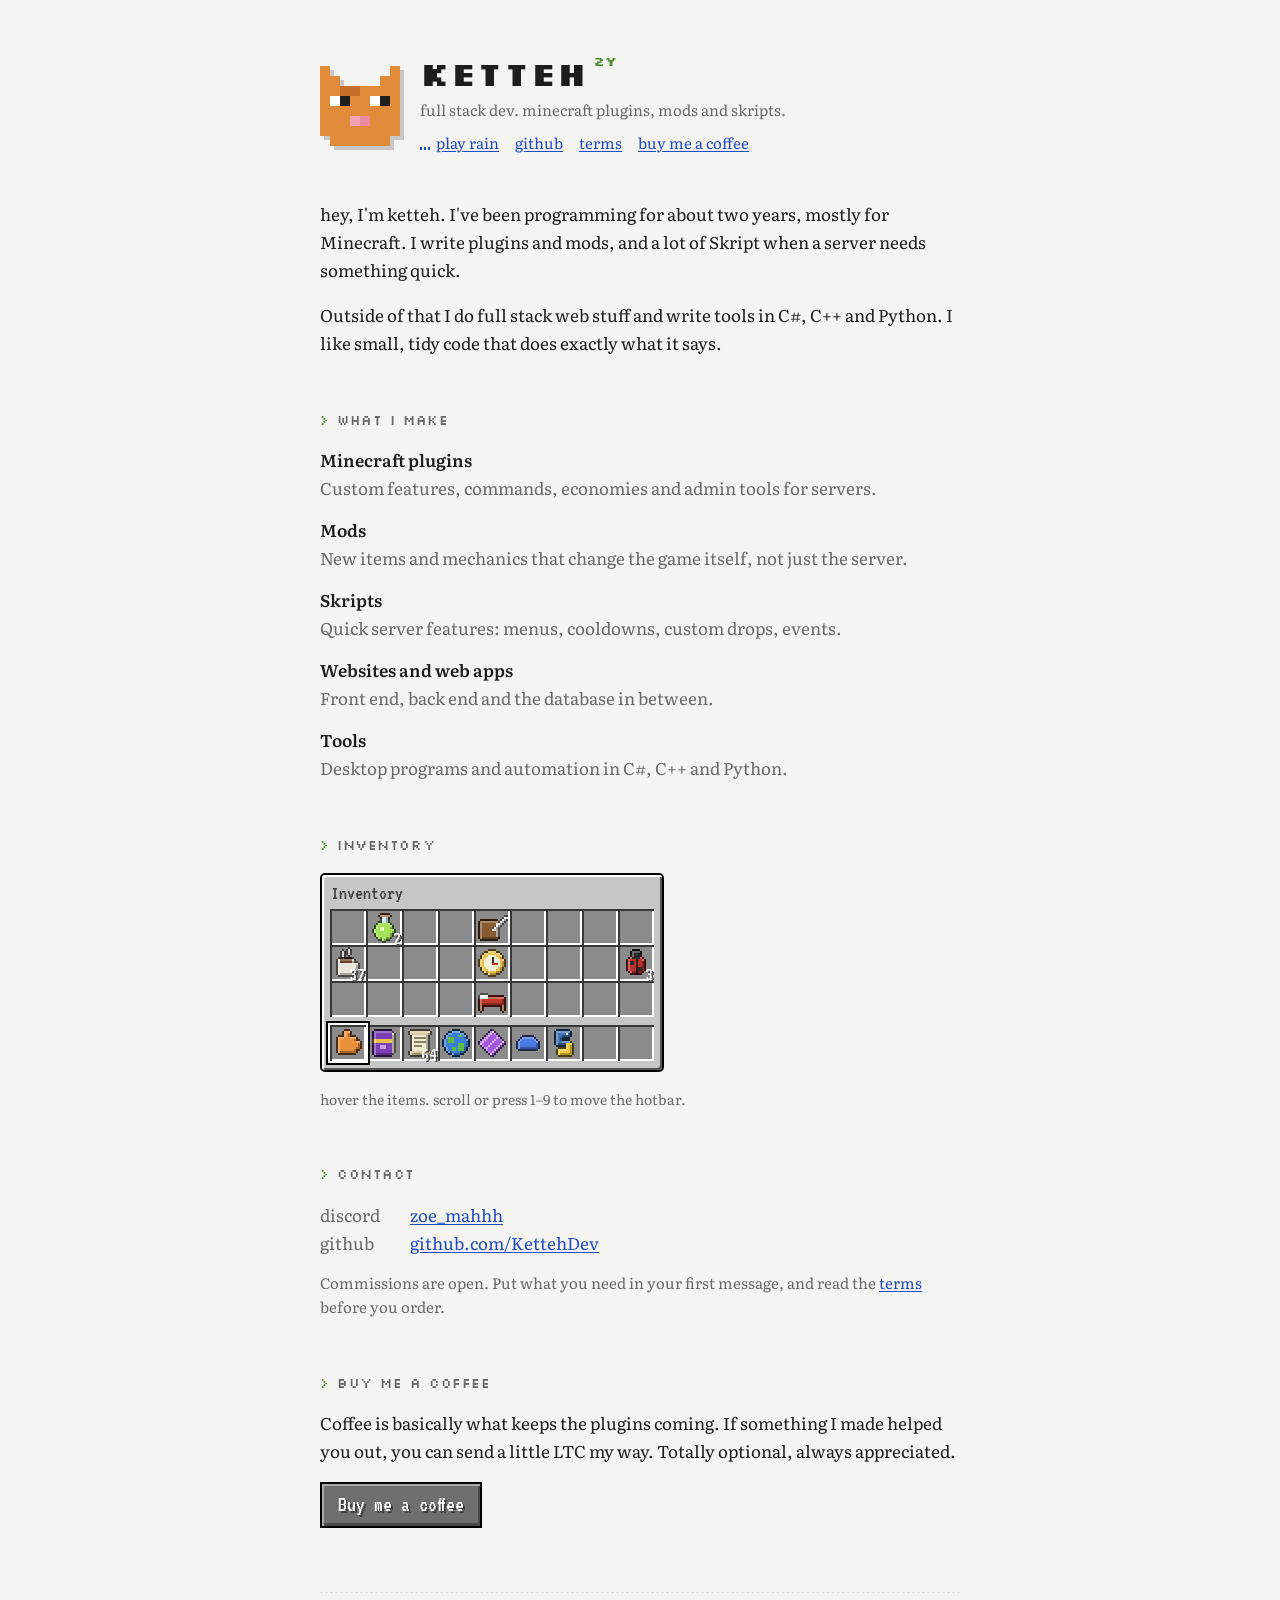
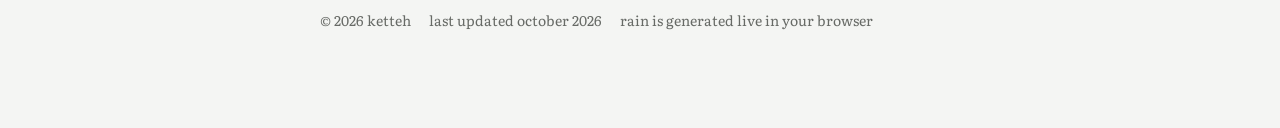
<file: index.html>
<!doctype html><html><head><meta charset=utf8><meta name=viewport content="width=device-width,initial-scale=1,viewport-fit=cover"><style>:root{color-scheme:light;box-sizing:border-box;padding-top:env(safe-area-inset-top,0px);padding-bottom:env(safe-area-inset-bottom,0px)}html{scroll-padding-top:env(safe-area-inset-top,0px)}body{margin:0;padding:0;font:14px -apple-system,BlinkMacSystemFont,sans-serif;background:#fff;color:#000}img{max-width:100%}[hidden]:not([hidden=until-found i]){display:none!important}</style></head><body>
<title>ketteh.dev</title>
<link rel="preconnect" href="https://fonts.googleapis.com">
<link rel="preconnect" href="https://fonts.gstatic.com" crossorigin>
<link rel="stylesheet" href="https://fonts.googleapis.com/css2?family=Literata:ital,opsz,wght@0,7..72,400;0,7..72,600;1,7..72,400&family=Silkscreen&family=VT323&display=swap">
<style>
/* layout: a hand-made single column homepage on a rainy night; the inventory is the one loud object */
:root {
  --bg: #f4f5f3;
  --fg: #1d1e1c;
  --muted: #676a66;
  --line: #dcdedb;
  --link: #2149c4;
  --link-visited: #6a3fb0;
  --grass: #4f8a2c;
  --rain: 60, 80, 110;
  --body: "Literata", Georgia, "Times New Roman", serif;
  --pixel: "Silkscreen", ui-monospace, Menlo, monospace;
  --mc: "VT323", ui-monospace, Menlo, monospace;
  /* minecraft GUI colors stay the same in both themes, like the game */
  --gui: #c6c6c6; --gui-hi: #ffffff; --gui-lo: #555555; --gui-edge: #000000;
  --slot: #8b8b8b; --slot-lo: #373737; --slot-hi: #ffffff;
}
@media (prefers-color-scheme: dark) {
  :root:not([data-theme="light"]) {
    --bg: #121418; --fg: #e6e7e3; --muted: #959a99; --line: #262a30;
    --link: #8db1ff; --link-visited: #c3a6f4; --grass: #7cc24b; --rain: 170, 190, 220; color-scheme: dark;
  }
}
:root[data-theme="dark"] {
  --bg: #121418; --fg: #e6e7e3; --muted: #959a99; --line: #262a30;
  --link: #8db1ff; --link-visited: #c3a6f4; --grass: #7cc24b; --rain: 170, 190, 220; color-scheme: dark;
}

* { box-sizing: border-box; }
body {
  background: var(--bg);
  color: var(--fg);
  font-family: var(--body);
  font-size: 17px;
  line-height: 1.65;
  padding-inline: 20px;
  padding-block: 56px 96px;
}
#rain { position: fixed; inset: 0; width: 100%; height: 100%; pointer-events: none; z-index: 0; opacity: 0; transition: opacity 2.5s ease; }
#rain.on { opacity: 1; }
.page { position: relative; z-index: 1; max-width: 640px; margin: 0 auto; }
a { color: var(--link); text-underline-offset: 2px; }
a:visited { color: var(--link-visited); }
a:focus-visible, button:focus-visible { outline: 2px dashed var(--link); outline-offset: 3px; }
p { margin: 0 0 1em; }
.textbtn {
  font: inherit; color: var(--link); background: none; border: 0; padding: 0; cursor: pointer;
  text-decoration: underline; text-underline-offset: 2px;
}

/* header */
header { display: flex; gap: 20px; align-items: center; margin-bottom: 44px; }
.headbox { width: 80px; height: 80px; flex: none; position: relative; }
#head { width: 100%; height: 100%; image-rendering: pixelated; display: block; filter: drop-shadow(4px 4px 0 rgba(0,0,0,.18)); }
.who { min-width: 0; }
.name { font-family: var(--pixel); font-size: 34px; line-height: 1; margin: 0 0 8px; letter-spacing: .02em; }
.name small { font-size: 12px; color: var(--grass); vertical-align: top; margin-left: 6px; letter-spacing: 0; }
.tagline { margin: 0; color: var(--muted); font-size: 15px; }
.tools { display: flex; flex-wrap: wrap; gap: 4px 16px; margin-top: 8px; font-size: 15px; align-items: baseline; }
.eq { display: inline-flex; gap: 2px; align-items: flex-end; height: 11px; margin-right: 6px; vertical-align: -1px; }
.eq i { width: 2px; background: currentColor; height: 3px; }
.playing .eq i { animation: eq 1.2s ease-in-out infinite; }
.playing .eq i:nth-child(2) { animation-delay: -.4s; }
.playing .eq i:nth-child(3) { animation-delay: -.8s; }
@keyframes eq { 0%,100% { height: 3px; } 50% { height: 11px; } }

h2 {
  font-family: var(--pixel); font-weight: 400; font-size: 14px; letter-spacing: .04em;
  margin: 52px 0 14px; color: var(--muted);
}
h2::before { content: "> "; color: var(--grass); }

.make { margin: 0; }
.make dt { font-weight: 600; }
.make dd { margin: 0 0 14px; color: var(--muted); }

/* ---------- minecraft inventory ---------- */
.inv-wrap { overflow-x: auto; padding-block: 2px 6px; }
.inv {
  display: inline-block; background: var(--gui); padding: 8px 8px 9px;
  border-radius: 3px;
  box-shadow:
    inset 2px 2px 0 var(--gui-hi), inset -2px -2px 0 var(--gui-lo),
    0 0 0 2px var(--gui-edge);
  margin: 2px;
  font-family: var(--mc);
}
.inv-title { font-size: 20px; color: #3f3f3f; line-height: 1; margin: 0 0 6px 1px; }
.grid { display: grid; grid-template-columns: repeat(9, 36px); }
.grid + .grid { margin-top: 8px; }
.slot {
  position: relative; width: 36px; height: 36px; border: 0; margin: 0; padding: 0;
  background: var(--slot);
  box-shadow: inset 2px 2px 0 var(--slot-lo), inset -2px -2px 0 var(--slot-hi);
  display: grid; place-items: center; cursor: pointer;
}
.slot::after { content: ""; position: absolute; inset: 2px; background: #fff; opacity: 0; }
.slot:hover::after, .slot:focus-visible::after { opacity: .45; }
.slot:focus-visible { outline: none; }
.slot canvas { width: 32px; height: 32px; image-rendering: pixelated; display: block; position: relative; z-index: 1; }
.slot .count {
  position: absolute; right: 1px; bottom: -3px; z-index: 2; font-family: var(--mc); font-size: 20px; line-height: 1;
  color: #fff; text-shadow: 2px 2px 0 #3f3f3f;
}
.slot.glint canvas { animation: glint 3s linear infinite; }
@keyframes glint { 0%,100% { filter: drop-shadow(0 0 0 #c46cff) brightness(1); } 50% { filter: drop-shadow(0 0 3px #c46cff) brightness(1.25) hue-rotate(20deg); } }
.hotbar .slot.sel { box-shadow: inset 2px 2px 0 var(--slot-lo), inset -2px -2px 0 var(--slot-hi), 0 0 0 2px #fff, 0 0 0 4px #000; z-index: 2; }

.tooltip {
  position: fixed; z-index: 50; pointer-events: none;
  background: rgba(16, 0, 16, .94); color: #fff; padding: 4px 8px 6px;
  font-family: var(--mc); font-size: 20px; line-height: 1.05; white-space: nowrap;
  border: 2px solid; border-image: linear-gradient(#5000ff, #28007f) 1;
  box-shadow: 0 0 0 2px rgba(16, 0, 16, .94);
}
.tooltip .lore { color: #a8a8a8; display: block; }
.tooltip .hint { color: #555; display: block; }
.inv-note { font-size: 14px; color: var(--muted); margin-top: 10px; }

.contact { list-style: none; padding: 0; margin: 0; }
.contact li { display: flex; gap: 10px; flex-wrap: wrap; align-items: baseline; }
.contact b { font-weight: 400; color: var(--muted); min-width: 80px; }
.small { color: var(--muted); font-size: 15px; }


/* coffee */
.coffee { margin-top: 8px; }
.coffee-btn {
  font-family: var(--mc); font-size: 22px; line-height: 1; cursor: pointer;
  color: #fff; text-shadow: 2px 2px 0 #3f3f3f; padding: 9px 16px 11px;
  background: #6f6f6f; border: 2px solid #000;
  box-shadow: inset 2px 2px 0 #aaaaaa, inset -2px -3px 0 #4a4a4a;
}
.coffee-btn:hover { background: #7f8bcf; box-shadow: inset 2px 2px 0 #b9c3ff, inset -2px -3px 0 #4c5690; color: #ffffa0; }
.coffee-box { margin-top: 14px; padding: 14px 16px; border: 1px dashed var(--line); background: color-mix(in srgb, var(--fg) 3%, var(--bg)); }
.coffee-box p { margin: 0 0 10px; }
.addr { display: flex; flex-wrap: wrap; gap: 8px 12px; align-items: center; }
.addr code { font-family: var(--mc); font-size: 20px; word-break: break-all; min-width: 0; user-select: all; }
.coffee-box .small { margin: 10px 0 0; }

footer { margin-top: 64px; padding-top: 16px; border-top: 1px dashed var(--line); font-size: 14px; color: var(--muted); display: flex; flex-wrap: wrap; gap: 4px 18px; }

/* terms */
.terms h1 { font-family: var(--pixel); font-weight: 400; font-size: 26px; margin: 0 0 6px; }
.terms h3 { font-size: 17px; margin: 30px 0 6px; }
.terms h3 span { font-family: var(--pixel); font-size: 12px; color: var(--grass); margin-right: 8px; font-weight: 400; }
.terms ul { padding-left: 1.2em; margin: 0 0 1em; }
.terms li { margin-bottom: 4px; }
.back { display: inline-block; margin-bottom: 28px; font-size: 15px; }

@media (max-width: 520px) {
  body { font-size: 16px; padding-block: 32px 72px; }
  header { align-items: flex-start; gap: 16px; }
  .headbox { width: 60px; height: 60px; }
  .name { font-size: 26px; }
  .grid { grid-template-columns: repeat(9, 32px); }
  .slot { width: 32px; height: 32px; }
  .slot canvas { width: 28px; height: 28px; }
}
@media (prefers-reduced-motion: reduce) {
  .playing .eq i, .slot.glint canvas { animation: none; }
}
</style>

<canvas id="rain" aria-hidden="true"></canvas>

<div class="page">
  <header>
    <div class="headbox"><canvas id="head" width="8" height="8" role="img" aria-label="ketteh's Minecraft head"></canvas></div>
    <div class="who">
      <h1 class="name">ketteh<small>2y</small></h1>
      <p class="tagline">full stack dev. minecraft plugins, mods and skripts.</p>
      <div class="tools">
        <button class="textbtn" id="play"><span class="eq" aria-hidden="true"><i></i><i></i><i></i></span><span id="playlabel">play rain</span></button>
        <a href="https://github.com/KettehDev" target="_blank" rel="noopener">github</a>
        <a href="#terms">terms</a>
        <a href="#coffee">buy me a coffee</a>
      </div>
    </div>
  </header>

  <div id="home">
    <p>hey, I'm ketteh. I've been programming for about two years, mostly for Minecraft. I write plugins and mods, and a lot of Skript when a server needs something quick.</p>
    <p>Outside of that I do full stack web stuff and write tools in C#, C++ and Python. I like small, tidy code that does exactly what it says.</p>

    <h2>what I make</h2>
    <dl class="make">
      <dt>Minecraft plugins</dt>
      <dd>Custom features, commands, economies and admin tools for servers.</dd>
      <dt>Mods</dt>
      <dd>New items and mechanics that change the game itself, not just the server.</dd>
      <dt>Skripts</dt>
      <dd>Quick server features: menus, cooldowns, custom drops, events.</dd>
      <dt>Websites and web apps</dt>
      <dd>Front end, back end and the database in between.</dd>
      <dt>Tools</dt>
      <dd>Desktop programs and automation in C#, C++ and Python.</dd>
    </dl>

    <h2>inventory</h2>
    <div class="inv-wrap">
      <div class="inv" id="inv">
        <div class="inv-title">Inventory</div>
        <div class="grid" id="storage"></div>
        <div class="grid hotbar" id="hotbar"></div>
      </div>
    </div>
    <p class="inv-note">hover the items. scroll or press 1–9 to move the hotbar.</p>

    <h2 id="contact">contact</h2>
    <ul class="contact">
      <li><b>discord</b><button class="textbtn" id="copyDiscord">zoe_mahhh</button><span class="small" id="copied" hidden>copied</span></li>
      <li><b>github</b><a href="https://github.com/KettehDev" target="_blank" rel="noopener">github.com/KettehDev</a></li>
    </ul>
    <p class="small" style="margin-top:14px">Commissions are open. Put what you need in your first message, and read the <a href="#terms">terms</a> before you order.</p>

    <h2 id="coffee">buy me a coffee</h2>
    <p>Coffee is basically what keeps the plugins coming. If something I made helped you out, you can send a little LTC my way. Totally optional, always appreciated.</p>
    <div class="coffee">
      <button class="coffee-btn" id="coffeeBtn" aria-expanded="false" aria-controls="coffeeBox">Buy me a coffee</button>
      <div class="coffee-box" id="coffeeBox" hidden>
        <p>Thank you! Here's my Litecoin address:</p>
        <div class="addr">
          <code id="ltc">LSEVCYVTo3E4WPkBADJGZfiRNZ8PraKU29</code>
          <button class="textbtn" id="copyLtc">copy</button>
        </div>
        <p class="small">Litecoin (LTC) only. Coins sent from another network can't be recovered.</p>
      </div>
    </div>
  </div>

  <div id="terms" class="terms" hidden>
    <a class="back" href="#">← back</a>
    <h1>terms of service</h1>
    <p class="small">For commissions from ketteh. Last updated October 9, 2026.</p>
    <p>By ordering anything from me you agree to these terms. If something here doesn't work for you, ask before we start.</p>

    <h3><span>01</span>Starting a commission</h3>
    <ul>
      <li>Tell me what you want in as much detail as you can: features, Minecraft or server version, and any plugins it has to work with.</li>
      <li>I'll give you a price and a rough time estimate. Work starts after you accept and pay the deposit.</li>
      <li>I can turn down any request.</li>
    </ul>

    <h3><span>02</span>Payment</h3>
    <ul>
      <li>50% up front, 50% when the work is done and before I send the final files. Small jobs may be paid in full up front.</li>
      <li>Prices are fixed once agreed. New features added later are quoted separately.</li>
    </ul>

    <h3><span>03</span>Refunds</h3>
    <ul>
      <li>Full refund if I haven't started yet, or if I can't finish the project.</li>
      <li>Once work has started, the deposit is non-refundable.</li>
      <li>No refunds after the final files are delivered.</li>
    </ul>

    <h3><span>04</span>Revisions</h3>
    <ul>
      <li>Two rounds of small changes are included, as long as they fit the original request.</li>
      <li>Anything bigger than that counts as new work and gets its own price.</li>
    </ul>

    <h3><span>05</span>Delivery and timing</h3>
    <ul>
      <li>Time estimates are estimates. If something takes longer, I'll tell you.</li>
      <li>You'll get the files (jar, skript, or source, as agreed) once the final payment is in.</li>
    </ul>

    <h3><span>06</span>Bugs and support</h3>
    <ul>
      <li>Bugs in my code are fixed for free for 14 days after delivery.</li>
      <li>I'm not responsible for problems caused by Minecraft or server updates, other plugins, or changes someone else makes to the code. I can help with those as paid work.</li>
    </ul>

    <h3><span>07</span>Who owns what</h3>
    <ul>
      <li>You can use what you paid for on your own servers and projects.</li>
      <li>You can't resell or publicly re-upload it unless we agree on that first.</li>
      <li>I may reuse general code and techniques in other projects. I won't hand out your specific project.</li>
      <li>I might show the work in my portfolio, but only if you say that's okay.</li>
    </ul>

    <h3><span>08</span>What I won't make</h3>
    <ul>
      <li>Cheats, hacked clients, malware, token grabbers, or anything that steals data.</li>
      <li>Anything that breaks the Minecraft EULA, Discord's terms, or the law.</li>
    </ul>

    <h3><span>09</span>Chargebacks</h3>
    <p>Opening a chargeback or payment dispute instead of talking to me first ends the commission. Your right to use the work ends with it, and I won't take future orders from you.</p>

    <h3><span>10</span>Changes</h3>
    <p>I can update these terms. The version that applies is the one posted when you paid your deposit.</p>

    <p class="small" style="margin-top:28px">Questions? Message <b>zoe_mahhh</b> on Discord.</p>
  </div>

  <footer>
    <span>© 2026 ketteh</span>
    <span>last updated october 2026</span>
    <span>rain is generated live in your browser</span>
  </footer>
</div>

<div class="tooltip" id="tooltip" hidden></div>

<script>
// ================= views (home / terms) =================
const home = document.getElementById('home'), terms = document.getElementById('terms');
function route() {
  const t = location.hash === '#terms';
  terms.hidden = !t; home.hidden = t;
  if (t) scrollTo(0, 0);
}
addEventListener('hashchange', route); route();

// ================= head =================
// Placeholder head until the real skin PNG is added.
// To use a skin: set SKIN to a data:image/png URL; the face (8,8) and hat layer (40,8) are drawn.
const SKIN = null;
const headCtx = document.getElementById('head').getContext('2d');
if (SKIN) {
  const img = new Image();
  img.onload = () => { headCtx.drawImage(img, 8, 8, 8, 8, 0, 0, 8, 8); headCtx.drawImage(img, 40, 8, 8, 8, 0, 0, 8, 8); };
  img.src = SKIN;
} else {
  const face = ["o......o", "oo....oo", "oossoooo", "oweooweo", "oooooooo", "ooopPooo", "oooooooo", ".oooooo."];
  const pal = { o: "#e08a3a", s: "#c76f2a", w: "#ffffff", e: "#1d1d1b", p: "#f2a3b3", P: "#e98a9e" };
  face.forEach((row, y) => [...row].forEach((c, x) => { if (pal[c]) { headCtx.fillStyle = pal[c]; headCtx.fillRect(x, y, 1, 1); } }));
}

// ================= pixel item icons (16x16, drawn in code) =================
function icon(draw) {
  const g = Array.from({ length: 16 }, () => Array(16).fill(null));
  const px = (x, y, c) => { if (x >= 0 && x < 16 && y >= 0 && y < 16) g[y][x] = c; };
  const rect = (x, y, w, h, c) => { for (let j = y; j < y + h; j++) for (let i = x; i < x + w; i++) px(i, j, c); };
  const circ = (cx, cy, r, c) => { for (let j = 0; j < 16; j++) for (let i = 0; i < 16; i++) if ((i + .5 - cx) ** 2 + (j + .5 - cy) ** 2 <= r * r) px(i, j, c); };
  draw({ px, rect, circ, g });
  const cv = document.createElement('canvas'); cv.width = cv.height = 16;
  const c = cv.getContext('2d');
  const shade = (hex, f) => {
    const n = parseInt(hex.slice(1), 16), ch = [n >> 16, (n >> 8) & 255, n & 255].map(v => Math.max(0, Math.min(255, Math.round(f > 0 ? v + (255 - v) * f : v * (1 + f)))));
    return `rgb(${ch.join(',')})`;
  };
  for (let y = 0; y < 16; y++) for (let x = 0; x < 16; x++) {
    const col = g[y][x];
    if (col) {
      const up = y > 0 && g[y - 1][x], left = x > 0 && g[y][x - 1], down = y < 15 && g[y + 1][x], right = x < 15 && g[y][x + 1];
      let f = 0;
      if (!up || !left) f = 0.28; else if (!down || !right) f = -0.28;
      c.fillStyle = col.startsWith('#') ? shade(col, f) : col;
      c.fillRect(x, y, 1, 1);
    } else {
      // dark outline around the item, the way minecraft items read
      const n = [[0, -1], [0, 1], [-1, 0], [1, 0]].find(([dx, dy]) => g[y + dy] && g[y + dy][x + dx]);
      if (n) { const nc = g[y + n[1]][x + n[0]]; c.fillStyle = nc.startsWith('#') ? shade(nc, -0.68) : '#222'; c.fillRect(x, y, 1, 1); }
    }
  }
  return cv;
}

const ICONS = {
  plugin: () => icon(({ rect, circ }) => {     // puzzle piece
    rect(3, 5, 9, 8, '#e8913a'); circ(7.5, 4, 2, '#e8913a'); circ(12.5, 9, 2, '#e8913a');
  }),
  book: () => icon(({ rect }) => {             // enchanted book
    rect(3, 2, 9, 12, '#7a3fb5'); rect(12, 3, 1, 10, '#f1ead8'); rect(3, 6, 9, 2, '#e9c04a'); rect(6, 9, 3, 2, '#c99cf0');
  }),
  scroll: () => icon(({ rect }) => {           // skript paper
    rect(4, 3, 8, 10, '#f2ebd3'); rect(3, 2, 10, 2, '#d8c99e'); rect(3, 12, 10, 2, '#d8c99e');
    for (const y of [5, 7, 9]) rect(5, y, y === 9 ? 4 : 6, 1, '#8c7f62');
  }),
  globe: () => icon(({ circ, rect }) => {      // web
    circ(8, 8, 6, '#3c7fd8'); rect(4, 5, 3, 3, '#5dbb46'); rect(9, 8, 3, 4, '#5dbb46'); rect(6, 10, 2, 2, '#5dbb46'); rect(9, 4, 2, 1, '#5dbb46');
  }),
  gem: (c1, c2) => () => icon(({ px }) => {    // diamond-shaped gem
    for (let y = 2; y < 14; y++) for (let x = 2; x < 14; x++) if (Math.abs(x - 7.5) + Math.abs(y - 7.5) <= 6) px(x, y, (x + y) % 5 === 0 ? c2 : c1);
  }),
  ingot: (c1) => () => icon(({ rect }) => {
    rect(3, 7, 10, 4, c1); rect(4, 6, 8, 1, c1); rect(5, 5, 6, 1, c1);
  }),
  snake: () => icon(({ rect }) => {            // python
    rect(4, 2, 7, 3, '#3f74b5'); rect(4, 5, 3, 3, '#3f74b5'); rect(4, 7, 7, 2, '#3f74b5');
    rect(9, 8, 3, 3, '#f0c93c'); rect(5, 11, 7, 3, '#f0c93c'); rect(9, 3, 1, 1, '#ffffff');
  }),
  mug: () => icon(({ rect }) => {              // coffee
    rect(3, 6, 8, 8, '#e9e4dc'); rect(11, 8, 2, 4, '#e9e4dc'); rect(4, 6, 6, 2, '#6b4127');
    rect(5, 2, 1, 3, '#c9c9c9'); rect(8, 1, 1, 3, '#c9c9c9');
  }),
  xp: () => icon(({ rect, circ }) => {         // bottle o' enchanting
    circ(8, 10, 4.6, '#a5e05a'); rect(7, 3, 3, 3, '#cfe9f2'); rect(6, 2, 5, 1, '#9b6b3e'); rect(6, 8, 2, 2, '#e7ffb8');
  }),
  quill: () => icon(({ rect, px }) => {        // book and quill
    rect(2, 5, 9, 9, '#8a5a32'); rect(10, 6, 1, 7, '#f1ead8');
    for (let i = 0; i < 7; i++) { px(8 + i, 9 - i, '#f4f4f4'); px(9 + i, 9 - i, '#dcdcdc'); }
  }),
  clock: () => icon(({ circ, rect }) => {
    circ(8, 8, 6, '#e9c04a'); circ(8, 8, 4.2, '#f7f1d8'); rect(8, 5, 1, 4, '#333333'); rect(8, 8, 3, 1, '#c0392b');
  }),
  bug: () => icon(({ circ, rect }) => {        // beetle
    circ(8, 9, 4.5, '#b8312f'); rect(8, 5, 1, 8, '#3a1414'); circ(8, 4, 2.2, '#2c2c2c'); circ(6, 8, 0.9, '#2c2c2c'); circ(10, 11, 0.9, '#2c2c2c');
  }),
  bed: () => icon(({ rect }) => {
    rect(2, 7, 12, 4, '#c0392b'); rect(2, 6, 4, 2, '#f1f1f1'); rect(2, 11, 1, 3, '#8a5a32'); rect(13, 11, 1, 3, '#8a5a32');
  }),
};

// name colors follow minecraft's text colors
const C = { white: '#ffffff', aqua: '#55ffff', yellow: '#ffff55', pink: '#ff55ff', green: '#55ff55', gold: '#ffaa00', gray: '#aaaaaa' };

const hotbarItems = [
  { i: 'plugin', name: 'Plugins', color: C.yellow, lore: ['Custom server features,', 'commands and economies'] },
  { i: 'book', name: 'Mods', color: C.aqua, glint: true, lore: ['Enchanted: Game Changing V'] },
  { i: 'scroll', name: 'Skript', color: C.white, count: 64, lore: ['Quick server features'] },
  { i: 'globe', name: 'Full Stack Web', color: C.green, lore: ['Front end, back end,', 'and the database between'] },
  { i: 'gem', args: ['#a259e0', '#d6b0ff'], name: 'C#', color: C.pink, lore: ['Apps and tools'] },
  { i: 'ingot', args: ['#4d79e6'], name: 'C++', color: C.aqua, lore: ['When speed matters'] },
  { i: 'snake', name: 'Python', color: C.yellow, lore: ['Scripts and automation'] },
  null, null,
];
const storageItems = Array(27).fill(null);
Object.assign(storageItems, {
  1: { i: 'xp', name: "Bottle o' Experience", color: C.yellow, count: 2, lore: ['2 years of coding'] },
  4: { i: 'quill', name: 'Book and Quill', color: C.white, lore: ['github.com/KettehDev'], hint: 'click to open', href: 'https://github.com/KettehDev' },
  9: { i: 'mug', name: 'Coffee', color: C.gold, count: 37, lore: ['Fuel for late builds'], hint: 'click to buy me one', action: 'coffee' },
  13: { i: 'clock', name: 'Clock', color: C.white, lore: ['Replies within a day'] },
  17: { i: 'bug', name: 'Bug', color: C.gray, count: 3, lore: ['The last few left alive'] },
  22: { i: 'bed', name: 'Bed', color: C.white, lore: ['Rarely used'] },
});

const tip = document.getElementById('tooltip');
function showTip(item, e) {
  if (!item) { tip.hidden = true; return; }
  tip.innerHTML = `<span style="color:${item.color}">${item.name}</span>` +
    item.lore.map(l => `<span class="lore">${l}</span>`).join('') +
    (item.hint ? `<span class="hint">${item.hint}</span>` : '');
  tip.hidden = false;
  moveTip(e);
}
function moveTip(e) {
  if (tip.hidden) return;
  let x, y;
  if (e && 'clientX' in e && e.clientX) { x = e.clientX + 14; y = e.clientY - 30; }
  else { const r = e.target.getBoundingClientRect(); x = r.right + 6; y = r.top - 6; }
  const w = tip.offsetWidth;
  if (x + w > innerWidth - 8) x = Math.max(8, x - w - 28);
  tip.style.left = x + 'px'; tip.style.top = Math.max(8, y) + 'px';
}

function makeSlot(item) {
  const b = document.createElement(item && item.href ? 'a' : 'button');
  b.className = 'slot';
  if (item && item.href) { b.href = item.href; b.target = '_blank'; b.rel = 'noopener'; } else b.type = 'button';
  if (item) {
    const ic = (item.args ? ICONS[item.i](...item.args) : ICONS[item.i])();
    b.appendChild(ic);
    if (item.count) { const c = document.createElement('span'); c.className = 'count'; c.textContent = item.count; b.appendChild(c); }
    if (item.glint) b.classList.add('glint');
    b.setAttribute('aria-label', `${item.name}. ${item.lore.join(' ')}`);
  } else {
    b.setAttribute('aria-label', 'Empty slot');
  }
  if (item && item.action === 'coffee') b.addEventListener('click', () => openCoffee(true));
  b.addEventListener('mouseenter', e => showTip(item, e));
  b.addEventListener('mousemove', moveTip);
  b.addEventListener('mouseleave', () => tip.hidden = true);
  b.addEventListener('focus', e => showTip(item, e));
  b.addEventListener('blur', () => tip.hidden = true);
  return b;
}
const storage = document.getElementById('storage'), hotbar = document.getElementById('hotbar');
storageItems.forEach(it => storage.appendChild(makeSlot(it)));
hotbarItems.forEach((it, i) => {
  const s = makeSlot(it);
  s.addEventListener('click', () => select(i));
  hotbar.appendChild(s);
});
let sel = 0;
function select(i) { sel = i; [...hotbar.children].forEach((s, j) => s.classList.toggle('sel', j === i)); }
select(0);
document.getElementById('inv').addEventListener('wheel', e => { e.preventDefault(); select((sel + (e.deltaY > 0 ? 1 : 8)) % 9); }, { passive: false });
addEventListener('keydown', e => { const n = parseInt(e.key, 10); if (n >= 1 && n <= 9 && !home.hidden) select(n - 1); });
addEventListener('scroll', () => tip.hidden = true, { passive: true });

// ================= copy discord =================
const cd = document.getElementById('copyDiscord'), copied = document.getElementById('copied');
cd.addEventListener('click', () => {
  const show = () => { copied.hidden = false; setTimeout(() => copied.hidden = true, 1200); };
  const pick = () => { const r = document.createRange(); r.selectNodeContents(cd); const s = getSelection(); s.removeAllRanges(); s.addRange(r); };
  try { navigator.clipboard.writeText('zoe_mahhh').then(show, pick); } catch (err) { pick(); }
});


// ================= buy me a coffee =================
const coffeeBtn = document.getElementById('coffeeBtn'), coffeeBox = document.getElementById('coffeeBox');
function openCoffee(scroll) {
  coffeeBox.hidden = false; coffeeBtn.setAttribute('aria-expanded', 'true');
  if (scroll) document.getElementById('coffee').scrollIntoView({ behavior: reduce ? 'auto' : 'smooth', block: 'start' });
}
coffeeBtn.addEventListener('click', () => {
  const open = coffeeBox.hidden;
  coffeeBox.hidden = !open; coffeeBtn.setAttribute('aria-expanded', String(open));
});
const copyLtc = document.getElementById('copyLtc'), ltc = document.getElementById('ltc');
copyLtc.addEventListener('click', () => {
  const done = () => { copyLtc.textContent = 'copied'; setTimeout(() => copyLtc.textContent = 'copy', 1400); };
  const pick = () => { const r = document.createRange(); r.selectNodeContents(ltc); const sl = getSelection(); sl.removeAllRanges(); sl.addRange(r); };
  try { navigator.clipboard.writeText(ltc.textContent.trim()).then(done, pick); } catch (err) { pick(); }
});

// ================= rain on the page =================
const rc = document.getElementById('rain'), rg = rc.getContext('2d');
const reduce = matchMedia('(prefers-reduced-motion: reduce)').matches;
let drops = [];
function sizeRain() {
  rc.width = innerWidth * devicePixelRatio; rc.height = innerHeight * devicePixelRatio;
  const n = Math.round(innerWidth * innerHeight / 9000);
  drops = Array.from({ length: n }, () => ({ x: Math.random(), y: Math.random(), l: 8 + Math.random() * 16, v: .6 + Math.random() * .6, a: .05 + Math.random() * .12 }));
}
sizeRain(); addEventListener('resize', sizeRain);
let rainOn = false;
function rainFrame() {
  if (!rainOn) return;
  const w = rc.width, h = rc.height, d = devicePixelRatio;
  const rgb = getComputedStyle(document.documentElement).getPropertyValue('--rain').trim();
  rg.clearRect(0, 0, w, h);
  rg.lineWidth = d;
  for (const p of drops) {
    p.y += p.v * 0.012; p.x -= p.v * 0.0016;
    if (p.y > 1.05) { p.y = -0.05; p.x = Math.random() * 1.1; }
    rg.strokeStyle = `rgba(${rgb}, ${p.a})`;
    rg.beginPath(); rg.moveTo(p.x * w, p.y * h); rg.lineTo(p.x * w - p.l * 0.15 * d, p.y * h + p.l * d); rg.stroke();
  }
  requestAnimationFrame(rainFrame);
}

// ================= rainy lo-fi: rain, distant thunder, soft keys (all synthesized) =================
let ctx, master, wet, playing = false, started = false, musicTimer = null, thunderTimer = null, dropTimer = null;
const hz = m => 440 * Math.pow(2, (m - 69) / 12);
function noiseBuf(sec, brown) {
  const b = ctx.createBuffer(2, ctx.sampleRate * sec, ctx.sampleRate);
  for (let ch = 0; ch < 2; ch++) {
    const d = b.getChannelData(ch); let last = 0;
    for (let i = 0; i < d.length; i++) {
      const w = Math.random() * 2 - 1;
      if (brown) { last = (last + 0.02 * w) / 1.02; d[i] = last * 3.5; } else d[i] = w;
    }
  }
  return b;
}
function reverbIR(sec) {
  const b = ctx.createBuffer(2, ctx.sampleRate * sec, ctx.sampleRate);
  for (let ch = 0; ch < 2; ch++) {
    const d = b.getChannelData(ch);
    for (let i = 0; i < d.length; i++) d[i] = (Math.random() * 2 - 1) * Math.pow(1 - i / d.length, 3);
  }
  return b;
}
let white, brown;
function setup() {
  ctx = new (window.AudioContext || window.webkitAudioContext)();
  white = noiseBuf(4, false); brown = noiseBuf(6, true);
  master = ctx.createGain(); master.gain.value = 0; master.connect(ctx.destination);
  const verb = ctx.createConvolver(); verb.buffer = reverbIR(4);
  wet = ctx.createGain(); wet.gain.value = 0.45; wet.connect(verb); verb.connect(master);

  // steady rain: two filtered noise layers with a slow swell
  const layer = (type, freq, q, vol, buf) => {
    const s = ctx.createBufferSource(); s.buffer = buf; s.loop = true;
    const f = ctx.createBiquadFilter(); f.type = type; f.frequency.value = freq; f.Q.value = q;
    const g = ctx.createGain(); g.gain.value = vol;
    s.connect(f); f.connect(g); g.connect(master); s.start();
    const lfo = ctx.createOscillator(), lg = ctx.createGain();
    lfo.frequency.value = 0.05 + Math.random() * 0.05; lg.gain.value = vol * 0.35;
    lfo.connect(lg); lg.connect(g.gain); lfo.start();
  };
  layer('lowpass', 900, 0.3, 0.32, brown);
  layer('bandpass', 2600, 0.5, 0.06, white);
  layer('highpass', 7000, 0.2, 0.012, white);
}
function droplet() {
  const t = ctx.currentTime + Math.random() * 0.05;
  if (Math.random() < 0.55) {       // tick on the window
    const s = ctx.createBufferSource(); s.buffer = white;
    const f = ctx.createBiquadFilter(); f.type = 'bandpass'; f.frequency.value = 2500 + Math.random() * 4000; f.Q.value = 6;
    const g = ctx.createGain(); g.gain.setValueAtTime(0.05 + Math.random() * 0.05, t); g.gain.exponentialRampToValueAtTime(0.0001, t + 0.03);
    const p = ctx.createStereoPanner(); p.pan.value = Math.random() * 2 - 1;
    s.connect(f); f.connect(g); g.connect(p); p.connect(master); s.start(t, Math.random() * 3); s.stop(t + 0.05);
  } else {                          // little plink from a gutter
    const o = ctx.createOscillator(), g = ctx.createGain(), p = ctx.createStereoPanner();
    const f0 = 900 + Math.random() * 1600;
    o.frequency.setValueAtTime(f0, t); o.frequency.exponentialRampToValueAtTime(f0 * 1.6, t + 0.04);
    g.gain.setValueAtTime(0.018, t); g.gain.exponentialRampToValueAtTime(0.0001, t + 0.09);
    p.pan.value = Math.random() * 1.6 - 0.8;
    o.connect(g); g.connect(p); p.connect(master); p.connect(wet); o.start(t); o.stop(t + 0.1);
  }
}
function thunder() {
  const t = ctx.currentTime;
  const s = ctx.createBufferSource(); s.buffer = brown;
  const f = ctx.createBiquadFilter(); f.type = 'lowpass'; f.frequency.value = 160;
  const g = ctx.createGain();
  g.gain.setValueAtTime(0, t); g.gain.linearRampToValueAtTime(0.5, t + 0.8);
  g.gain.linearRampToValueAtTime(0.25, t + 2); g.gain.linearRampToValueAtTime(0.35, t + 2.6);
  g.gain.exponentialRampToValueAtTime(0.001, t + 7);
  s.connect(f); f.connect(g); g.connect(master); g.connect(wet); s.start(t, Math.random()); s.stop(t + 7.2);
}
// soft piano: Am9 - Fmaj7 - C/E - G6, slow and roomy
const chords = [[57, 60, 64, 67, 71], [53, 57, 60, 64, 69], [52, 55, 60, 64, 67], [55, 59, 62, 64, 71]];
const scale = [72, 74, 76, 79, 81, 83, 84];
let bar = 0;
function note(m, t, vol, len) {
  const o = ctx.createOscillator(), o2 = ctx.createOscillator(), g = ctx.createGain(), f = ctx.createBiquadFilter();
  o.type = 'triangle'; o2.type = 'sine'; o.frequency.value = hz(m); o2.frequency.value = hz(m) * 2.001;
  const g2 = ctx.createGain(); g2.gain.value = 0.25;
  f.type = 'lowpass'; f.frequency.value = 1800;
  g.gain.setValueAtTime(0, t); g.gain.linearRampToValueAtTime(vol, t + 0.012);
  g.gain.exponentialRampToValueAtTime(vol * 0.3, t + 0.6); g.gain.exponentialRampToValueAtTime(0.0001, t + len);
  o.connect(f); o2.connect(g2); g2.connect(f); f.connect(g); g.connect(master); g.connect(wet);
  o.start(t); o2.start(t); o.stop(t + len + 0.1); o2.stop(t + len + 0.1);
}
function playBar() {
  const t = ctx.currentTime + 0.05, beat = 1.05;
  const ch = chords[bar % 4];
  note(ch[0] - 12, t, 0.08, 5);
  ch.slice(1).forEach((m, i) => note(m, t + 0.09 * i + Math.random() * 0.03, 0.035, 4.5));
  for (let b = 1; b < 4; b++) if (Math.random() < 0.6) note(scale[Math.floor(Math.random() * scale.length)], t + b * beat + Math.random() * 0.1, 0.03, 2.5);
  bar++;
}
const playBtn = document.getElementById('play'), playLabel = document.getElementById('playlabel');
function setPlaying(on) {
  if (!ctx) setup();
  started = true; playing = on;
  const now = ctx.currentTime;
  master.gain.cancelScheduledValues(now); master.gain.setValueAtTime(master.gain.value, now);
  if (on) {
    ctx.resume();
    master.gain.linearRampToValueAtTime(0.7, now + 3);
    if (!musicTimer) { playBar(); musicTimer = setInterval(playBar, 4200); }
    if (!dropTimer) { const loop = () => { if (!playing) { dropTimer = null; return; } droplet(); dropTimer = setTimeout(loop, 60 + Math.random() * 260); }; dropTimer = setTimeout(loop, 400); }
    if (!thunderTimer) { const tl = () => { if (playing) thunder(); thunderTimer = setTimeout(tl, 35000 + Math.random() * 40000); }; thunderTimer = setTimeout(tl, 9000); }
    playLabel.textContent = 'pause rain'; playBtn.classList.add('playing');
    rainOn = true; rc.classList.add('on'); if (!reduce) requestAnimationFrame(rainFrame);
  } else {
    master.gain.linearRampToValueAtTime(0, now + 1);
    setTimeout(() => {
      if (playing) return;
      clearInterval(musicTimer); musicTimer = null; clearTimeout(thunderTimer); thunderTimer = null;
      ctx.suspend();
    }, 1100);
    playLabel.textContent = 'play rain'; playBtn.classList.remove('playing');
    rc.classList.remove('on'); setTimeout(() => { if (!playing) rainOn = false; }, 2500);
  }
}
playBtn.addEventListener('click', e => { e.stopPropagation(); setPlaying(!playing); });
// browsers only allow sound after you interact, so the first click anywhere starts the rain
document.addEventListener('pointerdown', () => { if (!started) setPlaying(true); }, { once: true });
</script>

</body></html>
</file>
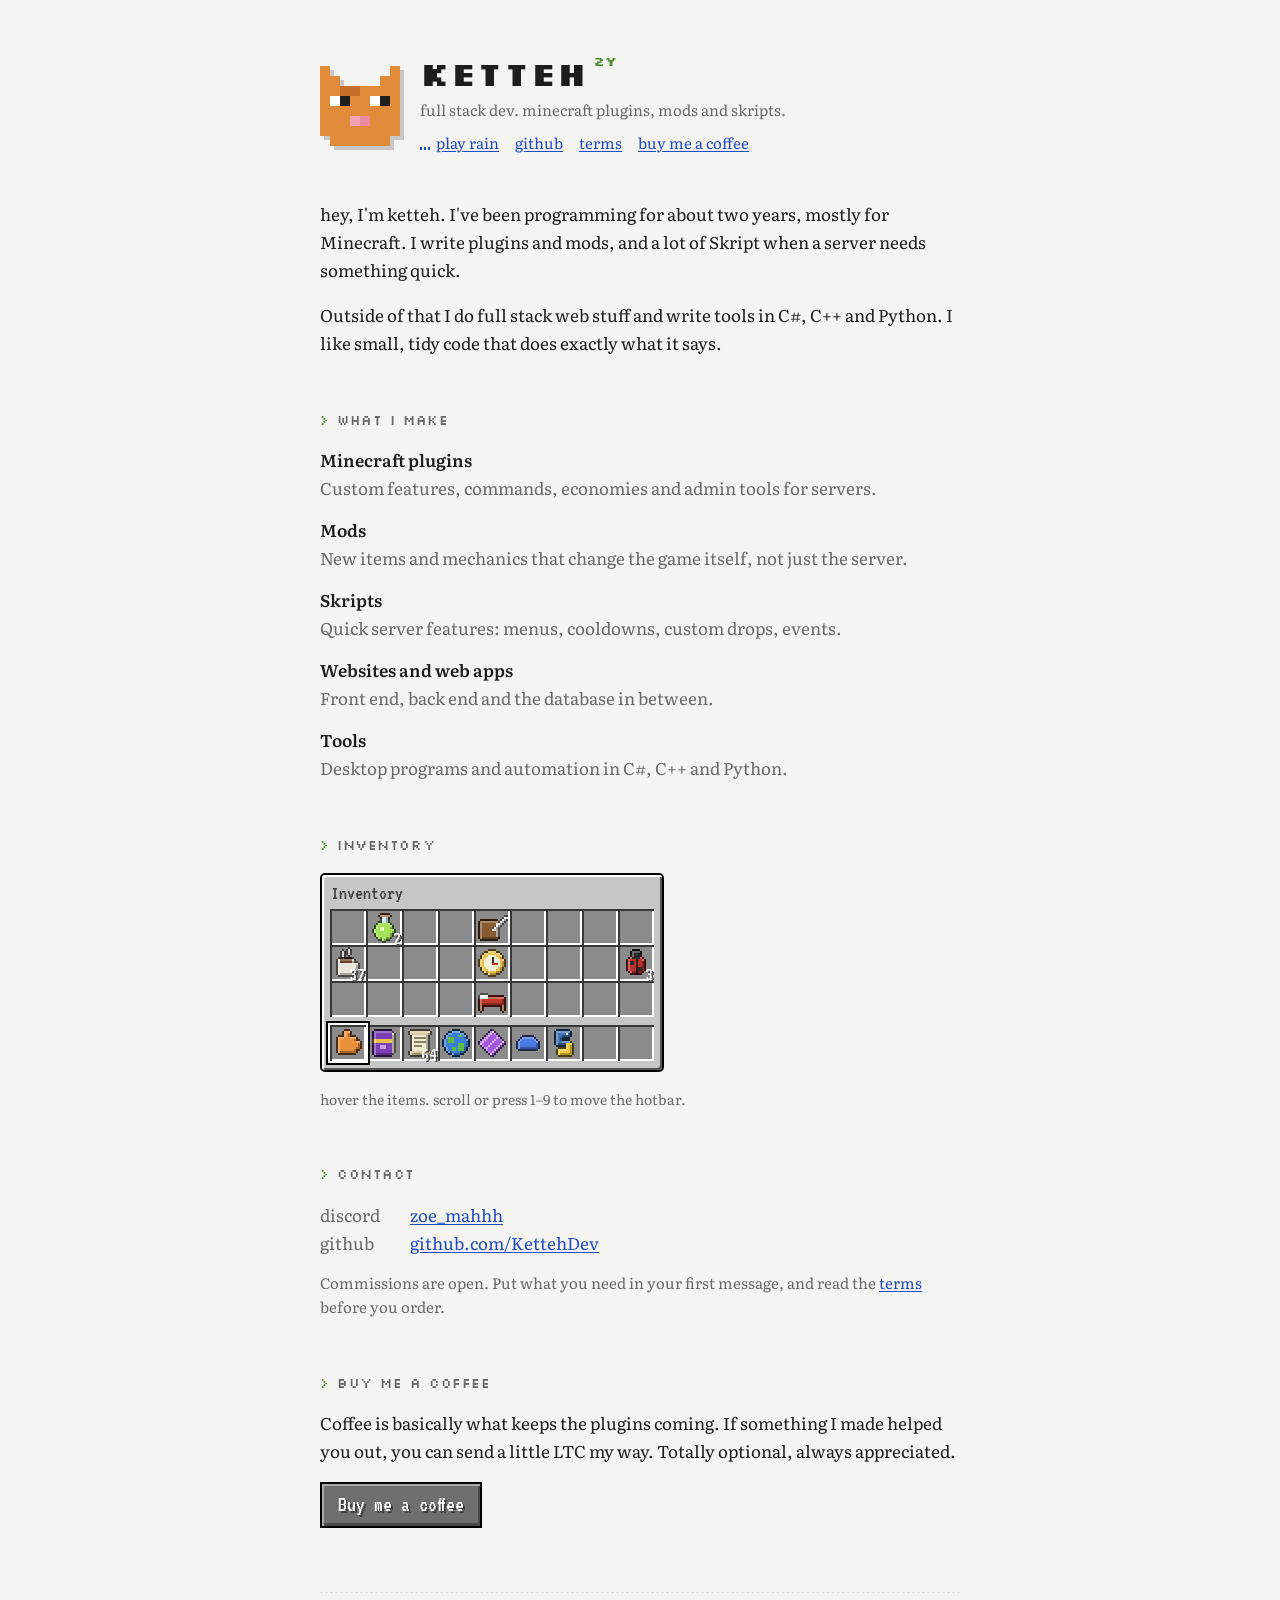
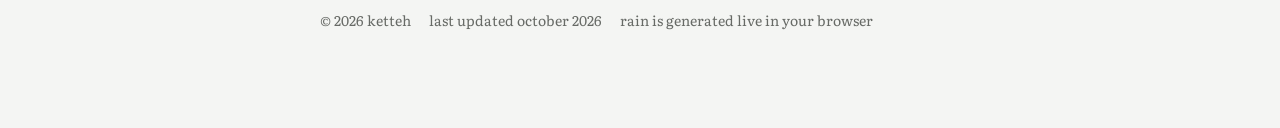
<file: ketteh.dev.html>
<!doctype html><html><head><meta charset=utf8><meta name=viewport content="width=device-width,initial-scale=1,viewport-fit=cover"><style>:root{color-scheme:light;box-sizing:border-box;padding-top:env(safe-area-inset-top,0px);padding-bottom:env(safe-area-inset-bottom,0px)}html{scroll-padding-top:env(safe-area-inset-top,0px)}body{margin:0;padding:0;font:14px -apple-system,BlinkMacSystemFont,sans-serif;background:#fff;color:#000}img{max-width:100%}[hidden]:not([hidden=until-found i]){display:none!important}</style></head><body>
<title>ketteh.dev</title>
<link rel="preconnect" href="https://fonts.googleapis.com">
<link rel="preconnect" href="https://fonts.gstatic.com" crossorigin>
<link rel="stylesheet" href="https://fonts.googleapis.com/css2?family=Literata:ital,opsz,wght@0,7..72,400;0,7..72,600;1,7..72,400&family=Silkscreen&family=VT323&display=swap">
<style>
/* layout: a hand-made single column homepage on a rainy night; the inventory is the one loud object */
:root {
  --bg: #f4f5f3;
  --fg: #1d1e1c;
  --muted: #676a66;
  --line: #dcdedb;
  --link: #2149c4;
  --link-visited: #6a3fb0;
  --grass: #4f8a2c;
  --rain: 60, 80, 110;
  --body: "Literata", Georgia, "Times New Roman", serif;
  --pixel: "Silkscreen", ui-monospace, Menlo, monospace;
  --mc: "VT323", ui-monospace, Menlo, monospace;
  /* minecraft GUI colors stay the same in both themes, like the game */
  --gui: #c6c6c6; --gui-hi: #ffffff; --gui-lo: #555555; --gui-edge: #000000;
  --slot: #8b8b8b; --slot-lo: #373737; --slot-hi: #ffffff;
}
@media (prefers-color-scheme: dark) {
  :root:not([data-theme="light"]) {
    --bg: #121418; --fg: #e6e7e3; --muted: #959a99; --line: #262a30;
    --link: #8db1ff; --link-visited: #c3a6f4; --grass: #7cc24b; --rain: 170, 190, 220; color-scheme: dark;
  }
}
:root[data-theme="dark"] {
  --bg: #121418; --fg: #e6e7e3; --muted: #959a99; --line: #262a30;
  --link: #8db1ff; --link-visited: #c3a6f4; --grass: #7cc24b; --rain: 170, 190, 220; color-scheme: dark;
}

* { box-sizing: border-box; }
body {
  background: var(--bg);
  color: var(--fg);
  font-family: var(--body);
  font-size: 17px;
  line-height: 1.65;
  padding-inline: 20px;
  padding-block: 56px 96px;
}
#rain { position: fixed; inset: 0; width: 100%; height: 100%; pointer-events: none; z-index: 0; opacity: 0; transition: opacity 2.5s ease; }
#rain.on { opacity: 1; }
.page { position: relative; z-index: 1; max-width: 640px; margin: 0 auto; }
a { color: var(--link); text-underline-offset: 2px; }
a:visited { color: var(--link-visited); }
a:focus-visible, button:focus-visible { outline: 2px dashed var(--link); outline-offset: 3px; }
p { margin: 0 0 1em; }
.textbtn {
  font: inherit; color: var(--link); background: none; border: 0; padding: 0; cursor: pointer;
  text-decoration: underline; text-underline-offset: 2px;
}

/* header */
header { display: flex; gap: 20px; align-items: center; margin-bottom: 44px; }
.headbox { width: 80px; height: 80px; flex: none; position: relative; }
#head { width: 100%; height: 100%; image-rendering: pixelated; display: block; filter: drop-shadow(4px 4px 0 rgba(0,0,0,.18)); }
.who { min-width: 0; }
.name { font-family: var(--pixel); font-size: 34px; line-height: 1; margin: 0 0 8px; letter-spacing: .02em; }
.name small { font-size: 12px; color: var(--grass); vertical-align: top; margin-left: 6px; letter-spacing: 0; }
.tagline { margin: 0; color: var(--muted); font-size: 15px; }
.tools { display: flex; flex-wrap: wrap; gap: 4px 16px; margin-top: 8px; font-size: 15px; align-items: baseline; }
.eq { display: inline-flex; gap: 2px; align-items: flex-end; height: 11px; margin-right: 6px; vertical-align: -1px; }
.eq i { width: 2px; background: currentColor; height: 3px; }
.playing .eq i { animation: eq 1.2s ease-in-out infinite; }
.playing .eq i:nth-child(2) { animation-delay: -.4s; }
.playing .eq i:nth-child(3) { animation-delay: -.8s; }
@keyframes eq { 0%,100% { height: 3px; } 50% { height: 11px; } }

h2 {
  font-family: var(--pixel); font-weight: 400; font-size: 14px; letter-spacing: .04em;
  margin: 52px 0 14px; color: var(--muted);
}
h2::before { content: "> "; color: var(--grass); }

.make { margin: 0; }
.make dt { font-weight: 600; }
.make dd { margin: 0 0 14px; color: var(--muted); }

/* ---------- minecraft inventory ---------- */
.inv-wrap { overflow-x: auto; padding-block: 2px 6px; }
.inv {
  display: inline-block; background: var(--gui); padding: 8px 8px 9px;
  border-radius: 3px;
  box-shadow:
    inset 2px 2px 0 var(--gui-hi), inset -2px -2px 0 var(--gui-lo),
    0 0 0 2px var(--gui-edge);
  margin: 2px;
  font-family: var(--mc);
}
.inv-title { font-size: 20px; color: #3f3f3f; line-height: 1; margin: 0 0 6px 1px; }
.grid { display: grid; grid-template-columns: repeat(9, 36px); }
.grid + .grid { margin-top: 8px; }
.slot {
  position: relative; width: 36px; height: 36px; border: 0; margin: 0; padding: 0;
  background: var(--slot);
  box-shadow: inset 2px 2px 0 var(--slot-lo), inset -2px -2px 0 var(--slot-hi);
  display: grid; place-items: center; cursor: pointer;
}
.slot::after { content: ""; position: absolute; inset: 2px; background: #fff; opacity: 0; }
.slot:hover::after, .slot:focus-visible::after { opacity: .45; }
.slot:focus-visible { outline: none; }
.slot canvas { width: 32px; height: 32px; image-rendering: pixelated; display: block; position: relative; z-index: 1; }
.slot .count {
  position: absolute; right: 1px; bottom: -3px; z-index: 2; font-family: var(--mc); font-size: 20px; line-height: 1;
  color: #fff; text-shadow: 2px 2px 0 #3f3f3f;
}
.slot.glint canvas { animation: glint 3s linear infinite; }
@keyframes glint { 0%,100% { filter: drop-shadow(0 0 0 #c46cff) brightness(1); } 50% { filter: drop-shadow(0 0 3px #c46cff) brightness(1.25) hue-rotate(20deg); } }
.hotbar .slot.sel { box-shadow: inset 2px 2px 0 var(--slot-lo), inset -2px -2px 0 var(--slot-hi), 0 0 0 2px #fff, 0 0 0 4px #000; z-index: 2; }

.tooltip {
  position: fixed; z-index: 50; pointer-events: none;
  background: rgba(16, 0, 16, .94); color: #fff; padding: 4px 8px 6px;
  font-family: var(--mc); font-size: 20px; line-height: 1.05; white-space: nowrap;
  border: 2px solid; border-image: linear-gradient(#5000ff, #28007f) 1;
  box-shadow: 0 0 0 2px rgba(16, 0, 16, .94);
}
.tooltip .lore { color: #a8a8a8; display: block; }
.tooltip .hint { color: #555; display: block; }
.inv-note { font-size: 14px; color: var(--muted); margin-top: 10px; }

.contact { list-style: none; padding: 0; margin: 0; }
.contact li { display: flex; gap: 10px; flex-wrap: wrap; align-items: baseline; }
.contact b { font-weight: 400; color: var(--muted); min-width: 80px; }
.small { color: var(--muted); font-size: 15px; }


/* coffee */
.coffee { margin-top: 8px; }
.coffee-btn {
  font-family: var(--mc); font-size: 22px; line-height: 1; cursor: pointer;
  color: #fff; text-shadow: 2px 2px 0 #3f3f3f; padding: 9px 16px 11px;
  background: #6f6f6f; border: 2px solid #000;
  box-shadow: inset 2px 2px 0 #aaaaaa, inset -2px -3px 0 #4a4a4a;
}
.coffee-btn:hover { background: #7f8bcf; box-shadow: inset 2px 2px 0 #b9c3ff, inset -2px -3px 0 #4c5690; color: #ffffa0; }
.coffee-box { margin-top: 14px; padding: 14px 16px; border: 1px dashed var(--line); background: color-mix(in srgb, var(--fg) 3%, var(--bg)); }
.coffee-box p { margin: 0 0 10px; }
.addr { display: flex; flex-wrap: wrap; gap: 8px 12px; align-items: center; }
.addr code { font-family: var(--mc); font-size: 20px; word-break: break-all; min-width: 0; user-select: all; }
.coffee-box .small { margin: 10px 0 0; }

footer { margin-top: 64px; padding-top: 16px; border-top: 1px dashed var(--line); font-size: 14px; color: var(--muted); display: flex; flex-wrap: wrap; gap: 4px 18px; }

/* terms */
.terms h1 { font-family: var(--pixel); font-weight: 400; font-size: 26px; margin: 0 0 6px; }
.terms h3 { font-size: 17px; margin: 30px 0 6px; }
.terms h3 span { font-family: var(--pixel); font-size: 12px; color: var(--grass); margin-right: 8px; font-weight: 400; }
.terms ul { padding-left: 1.2em; margin: 0 0 1em; }
.terms li { margin-bottom: 4px; }
.back { display: inline-block; margin-bottom: 28px; font-size: 15px; }

@media (max-width: 520px) {
  body { font-size: 16px; padding-block: 32px 72px; }
  header { align-items: flex-start; gap: 16px; }
  .headbox { width: 60px; height: 60px; }
  .name { font-size: 26px; }
  .grid { grid-template-columns: repeat(9, 32px); }
  .slot { width: 32px; height: 32px; }
  .slot canvas { width: 28px; height: 28px; }
}
@media (prefers-reduced-motion: reduce) {
  .playing .eq i, .slot.glint canvas { animation: none; }
}
</style>

<canvas id="rain" aria-hidden="true"></canvas>

<div class="page">
  <header>
    <div class="headbox"><canvas id="head" width="8" height="8" role="img" aria-label="ketteh's Minecraft head"></canvas></div>
    <div class="who">
      <h1 class="name">ketteh<small>2y</small></h1>
      <p class="tagline">full stack dev. minecraft plugins, mods and skripts.</p>
      <div class="tools">
        <button class="textbtn" id="play"><span class="eq" aria-hidden="true"><i></i><i></i><i></i></span><span id="playlabel">play rain</span></button>
        <a href="https://github.com/KettehDev" target="_blank" rel="noopener">github</a>
        <a href="#terms">terms</a>
        <a href="#coffee">buy me a coffee</a>
      </div>
    </div>
  </header>

  <div id="home">
    <p>hey, I'm ketteh. I've been programming for about two years, mostly for Minecraft. I write plugins and mods, and a lot of Skript when a server needs something quick.</p>
    <p>Outside of that I do full stack web stuff and write tools in C#, C++ and Python. I like small, tidy code that does exactly what it says.</p>

    <h2>what I make</h2>
    <dl class="make">
      <dt>Minecraft plugins</dt>
      <dd>Custom features, commands, economies and admin tools for servers.</dd>
      <dt>Mods</dt>
      <dd>New items and mechanics that change the game itself, not just the server.</dd>
      <dt>Skripts</dt>
      <dd>Quick server features: menus, cooldowns, custom drops, events.</dd>
      <dt>Websites and web apps</dt>
      <dd>Front end, back end and the database in between.</dd>
      <dt>Tools</dt>
      <dd>Desktop programs and automation in C#, C++ and Python.</dd>
    </dl>

    <h2>inventory</h2>
    <div class="inv-wrap">
      <div class="inv" id="inv">
        <div class="inv-title">Inventory</div>
        <div class="grid" id="storage"></div>
        <div class="grid hotbar" id="hotbar"></div>
      </div>
    </div>
    <p class="inv-note">hover the items. scroll or press 1–9 to move the hotbar.</p>

    <h2 id="contact">contact</h2>
    <ul class="contact">
      <li><b>discord</b><button class="textbtn" id="copyDiscord">zoe_mahhh</button><span class="small" id="copied" hidden>copied</span></li>
      <li><b>github</b><a href="https://github.com/KettehDev" target="_blank" rel="noopener">github.com/KettehDev</a></li>
    </ul>
    <p class="small" style="margin-top:14px">Commissions are open. Put what you need in your first message, and read the <a href="#terms">terms</a> before you order.</p>

    <h2 id="coffee">buy me a coffee</h2>
    <p>Coffee is basically what keeps the plugins coming. If something I made helped you out, you can send a little LTC my way. Totally optional, always appreciated.</p>
    <div class="coffee">
      <button class="coffee-btn" id="coffeeBtn" aria-expanded="false" aria-controls="coffeeBox">Buy me a coffee</button>
      <div class="coffee-box" id="coffeeBox" hidden>
        <p>Thank you! Here's my Litecoin address:</p>
        <div class="addr">
          <code id="ltc">LSEVCYVTo3E4WPkBADJGZfiRNZ8PraKU29</code>
          <button class="textbtn" id="copyLtc">copy</button>
        </div>
        <p class="small">Litecoin (LTC) only. Coins sent from another network can't be recovered.</p>
      </div>
    </div>
  </div>

  <div id="terms" class="terms" hidden>
    <a class="back" href="#">← back</a>
    <h1>terms of service</h1>
    <p class="small">For commissions from ketteh. Last updated October 9, 2026.</p>
    <p>By ordering anything from me you agree to these terms. If something here doesn't work for you, ask before we start.</p>

    <h3><span>01</span>Starting a commission</h3>
    <ul>
      <li>Tell me what you want in as much detail as you can: features, Minecraft or server version, and any plugins it has to work with.</li>
      <li>I'll give you a price and a rough time estimate. Work starts after you accept and pay the deposit.</li>
      <li>I can turn down any request.</li>
    </ul>

    <h3><span>02</span>Payment</h3>
    <ul>
      <li>50% up front, 50% when the work is done and before I send the final files. Small jobs may be paid in full up front.</li>
      <li>Prices are fixed once agreed. New features added later are quoted separately.</li>
    </ul>

    <h3><span>03</span>Refunds</h3>
    <ul>
      <li>Full refund if I haven't started yet, or if I can't finish the project.</li>
      <li>Once work has started, the deposit is non-refundable.</li>
      <li>No refunds after the final files are delivered.</li>
    </ul>

    <h3><span>04</span>Revisions</h3>
    <ul>
      <li>Two rounds of small changes are included, as long as they fit the original request.</li>
      <li>Anything bigger than that counts as new work and gets its own price.</li>
    </ul>

    <h3><span>05</span>Delivery and timing</h3>
    <ul>
      <li>Time estimates are estimates. If something takes longer, I'll tell you.</li>
      <li>You'll get the files (jar, skript, or source, as agreed) once the final payment is in.</li>
    </ul>

    <h3><span>06</span>Bugs and support</h3>
    <ul>
      <li>Bugs in my code are fixed for free for 14 days after delivery.</li>
      <li>I'm not responsible for problems caused by Minecraft or server updates, other plugins, or changes someone else makes to the code. I can help with those as paid work.</li>
    </ul>

    <h3><span>07</span>Who owns what</h3>
    <ul>
      <li>You can use what you paid for on your own servers and projects.</li>
      <li>You can't resell or publicly re-upload it unless we agree on that first.</li>
      <li>I may reuse general code and techniques in other projects. I won't hand out your specific project.</li>
      <li>I might show the work in my portfolio, but only if you say that's okay.</li>
    </ul>

    <h3><span>08</span>What I won't make</h3>
    <ul>
      <li>Cheats, hacked clients, malware, token grabbers, or anything that steals data.</li>
      <li>Anything that breaks the Minecraft EULA, Discord's terms, or the law.</li>
    </ul>

    <h3><span>09</span>Chargebacks</h3>
    <p>Opening a chargeback or payment dispute instead of talking to me first ends the commission. Your right to use the work ends with it, and I won't take future orders from you.</p>

    <h3><span>10</span>Changes</h3>
    <p>I can update these terms. The version that applies is the one posted when you paid your deposit.</p>

    <p class="small" style="margin-top:28px">Questions? Message <b>zoe_mahhh</b> on Discord.</p>
  </div>

  <footer>
    <span>© 2026 ketteh</span>
    <span>last updated october 2026</span>
    <span>rain is generated live in your browser</span>
  </footer>
</div>

<div class="tooltip" id="tooltip" hidden></div>

<script>
// ================= views (home / terms) =================
const home = document.getElementById('home'), terms = document.getElementById('terms');
function route() {
  const t = location.hash === '#terms';
  terms.hidden = !t; home.hidden = t;
  if (t) scrollTo(0, 0);
}
addEventListener('hashchange', route); route();

// ================= head =================
// Placeholder head until the real skin PNG is added.
// To use a skin: set SKIN to a data:image/png URL; the face (8,8) and hat layer (40,8) are drawn.
const SKIN = null;
const headCtx = document.getElementById('head').getContext('2d');
if (SKIN) {
  const img = new Image();
  img.onload = () => { headCtx.drawImage(img, 8, 8, 8, 8, 0, 0, 8, 8); headCtx.drawImage(img, 40, 8, 8, 8, 0, 0, 8, 8); };
  img.src = SKIN;
} else {
  const face = ["o......o", "oo....oo", "oossoooo", "oweooweo", "oooooooo", "ooopPooo", "oooooooo", ".oooooo."];
  const pal = { o: "#e08a3a", s: "#c76f2a", w: "#ffffff", e: "#1d1d1b", p: "#f2a3b3", P: "#e98a9e" };
  face.forEach((row, y) => [...row].forEach((c, x) => { if (pal[c]) { headCtx.fillStyle = pal[c]; headCtx.fillRect(x, y, 1, 1); } }));
}

// ================= pixel item icons (16x16, drawn in code) =================
function icon(draw) {
  const g = Array.from({ length: 16 }, () => Array(16).fill(null));
  const px = (x, y, c) => { if (x >= 0 && x < 16 && y >= 0 && y < 16) g[y][x] = c; };
  const rect = (x, y, w, h, c) => { for (let j = y; j < y + h; j++) for (let i = x; i < x + w; i++) px(i, j, c); };
  const circ = (cx, cy, r, c) => { for (let j = 0; j < 16; j++) for (let i = 0; i < 16; i++) if ((i + .5 - cx) ** 2 + (j + .5 - cy) ** 2 <= r * r) px(i, j, c); };
  draw({ px, rect, circ, g });
  const cv = document.createElement('canvas'); cv.width = cv.height = 16;
  const c = cv.getContext('2d');
  const shade = (hex, f) => {
    const n = parseInt(hex.slice(1), 16), ch = [n >> 16, (n >> 8) & 255, n & 255].map(v => Math.max(0, Math.min(255, Math.round(f > 0 ? v + (255 - v) * f : v * (1 + f)))));
    return `rgb(${ch.join(',')})`;
  };
  for (let y = 0; y < 16; y++) for (let x = 0; x < 16; x++) {
    const col = g[y][x];
    if (col) {
      const up = y > 0 && g[y - 1][x], left = x > 0 && g[y][x - 1], down = y < 15 && g[y + 1][x], right = x < 15 && g[y][x + 1];
      let f = 0;
      if (!up || !left) f = 0.28; else if (!down || !right) f = -0.28;
      c.fillStyle = col.startsWith('#') ? shade(col, f) : col;
      c.fillRect(x, y, 1, 1);
    } else {
      // dark outline around the item, the way minecraft items read
      const n = [[0, -1], [0, 1], [-1, 0], [1, 0]].find(([dx, dy]) => g[y + dy] && g[y + dy][x + dx]);
      if (n) { const nc = g[y + n[1]][x + n[0]]; c.fillStyle = nc.startsWith('#') ? shade(nc, -0.68) : '#222'; c.fillRect(x, y, 1, 1); }
    }
  }
  return cv;
}

const ICONS = {
  plugin: () => icon(({ rect, circ }) => {     // puzzle piece
    rect(3, 5, 9, 8, '#e8913a'); circ(7.5, 4, 2, '#e8913a'); circ(12.5, 9, 2, '#e8913a');
  }),
  book: () => icon(({ rect }) => {             // enchanted book
    rect(3, 2, 9, 12, '#7a3fb5'); rect(12, 3, 1, 10, '#f1ead8'); rect(3, 6, 9, 2, '#e9c04a'); rect(6, 9, 3, 2, '#c99cf0');
  }),
  scroll: () => icon(({ rect }) => {           // skript paper
    rect(4, 3, 8, 10, '#f2ebd3'); rect(3, 2, 10, 2, '#d8c99e'); rect(3, 12, 10, 2, '#d8c99e');
    for (const y of [5, 7, 9]) rect(5, y, y === 9 ? 4 : 6, 1, '#8c7f62');
  }),
  globe: () => icon(({ circ, rect }) => {      // web
    circ(8, 8, 6, '#3c7fd8'); rect(4, 5, 3, 3, '#5dbb46'); rect(9, 8, 3, 4, '#5dbb46'); rect(6, 10, 2, 2, '#5dbb46'); rect(9, 4, 2, 1, '#5dbb46');
  }),
  gem: (c1, c2) => () => icon(({ px }) => {    // diamond-shaped gem
    for (let y = 2; y < 14; y++) for (let x = 2; x < 14; x++) if (Math.abs(x - 7.5) + Math.abs(y - 7.5) <= 6) px(x, y, (x + y) % 5 === 0 ? c2 : c1);
  }),
  ingot: (c1) => () => icon(({ rect }) => {
    rect(3, 7, 10, 4, c1); rect(4, 6, 8, 1, c1); rect(5, 5, 6, 1, c1);
  }),
  snake: () => icon(({ rect }) => {            // python
    rect(4, 2, 7, 3, '#3f74b5'); rect(4, 5, 3, 3, '#3f74b5'); rect(4, 7, 7, 2, '#3f74b5');
    rect(9, 8, 3, 3, '#f0c93c'); rect(5, 11, 7, 3, '#f0c93c'); rect(9, 3, 1, 1, '#ffffff');
  }),
  mug: () => icon(({ rect }) => {              // coffee
    rect(3, 6, 8, 8, '#e9e4dc'); rect(11, 8, 2, 4, '#e9e4dc'); rect(4, 6, 6, 2, '#6b4127');
    rect(5, 2, 1, 3, '#c9c9c9'); rect(8, 1, 1, 3, '#c9c9c9');
  }),
  xp: () => icon(({ rect, circ }) => {         // bottle o' enchanting
    circ(8, 10, 4.6, '#a5e05a'); rect(7, 3, 3, 3, '#cfe9f2'); rect(6, 2, 5, 1, '#9b6b3e'); rect(6, 8, 2, 2, '#e7ffb8');
  }),
  quill: () => icon(({ rect, px }) => {        // book and quill
    rect(2, 5, 9, 9, '#8a5a32'); rect(10, 6, 1, 7, '#f1ead8');
    for (let i = 0; i < 7; i++) { px(8 + i, 9 - i, '#f4f4f4'); px(9 + i, 9 - i, '#dcdcdc'); }
  }),
  clock: () => icon(({ circ, rect }) => {
    circ(8, 8, 6, '#e9c04a'); circ(8, 8, 4.2, '#f7f1d8'); rect(8, 5, 1, 4, '#333333'); rect(8, 8, 3, 1, '#c0392b');
  }),
  bug: () => icon(({ circ, rect }) => {        // beetle
    circ(8, 9, 4.5, '#b8312f'); rect(8, 5, 1, 8, '#3a1414'); circ(8, 4, 2.2, '#2c2c2c'); circ(6, 8, 0.9, '#2c2c2c'); circ(10, 11, 0.9, '#2c2c2c');
  }),
  bed: () => icon(({ rect }) => {
    rect(2, 7, 12, 4, '#c0392b'); rect(2, 6, 4, 2, '#f1f1f1'); rect(2, 11, 1, 3, '#8a5a32'); rect(13, 11, 1, 3, '#8a5a32');
  }),
};

// name colors follow minecraft's text colors
const C = { white: '#ffffff', aqua: '#55ffff', yellow: '#ffff55', pink: '#ff55ff', green: '#55ff55', gold: '#ffaa00', gray: '#aaaaaa' };

const hotbarItems = [
  { i: 'plugin', name: 'Plugins', color: C.yellow, lore: ['Custom server features,', 'commands and economies'] },
  { i: 'book', name: 'Mods', color: C.aqua, glint: true, lore: ['Enchanted: Game Changing V'] },
  { i: 'scroll', name: 'Skript', color: C.white, count: 64, lore: ['Quick server features'] },
  { i: 'globe', name: 'Full Stack Web', color: C.green, lore: ['Front end, back end,', 'and the database between'] },
  { i: 'gem', args: ['#a259e0', '#d6b0ff'], name: 'C#', color: C.pink, lore: ['Apps and tools'] },
  { i: 'ingot', args: ['#4d79e6'], name: 'C++', color: C.aqua, lore: ['When speed matters'] },
  { i: 'snake', name: 'Python', color: C.yellow, lore: ['Scripts and automation'] },
  null, null,
];
const storageItems = Array(27).fill(null);
Object.assign(storageItems, {
  1: { i: 'xp', name: "Bottle o' Experience", color: C.yellow, count: 2, lore: ['2 years of coding'] },
  4: { i: 'quill', name: 'Book and Quill', color: C.white, lore: ['github.com/KettehDev'], hint: 'click to open', href: 'https://github.com/KettehDev' },
  9: { i: 'mug', name: 'Coffee', color: C.gold, count: 37, lore: ['Fuel for late builds'], hint: 'click to buy me one', action: 'coffee' },
  13: { i: 'clock', name: 'Clock', color: C.white, lore: ['Replies within a day'] },
  17: { i: 'bug', name: 'Bug', color: C.gray, count: 3, lore: ['The last few left alive'] },
  22: { i: 'bed', name: 'Bed', color: C.white, lore: ['Rarely used'] },
});

const tip = document.getElementById('tooltip');
function showTip(item, e) {
  if (!item) { tip.hidden = true; return; }
  tip.innerHTML = `<span style="color:${item.color}">${item.name}</span>` +
    item.lore.map(l => `<span class="lore">${l}</span>`).join('') +
    (item.hint ? `<span class="hint">${item.hint}</span>` : '');
  tip.hidden = false;
  moveTip(e);
}
function moveTip(e) {
  if (tip.hidden) return;
  let x, y;
  if (e && 'clientX' in e && e.clientX) { x = e.clientX + 14; y = e.clientY - 30; }
  else { const r = e.target.getBoundingClientRect(); x = r.right + 6; y = r.top - 6; }
  const w = tip.offsetWidth;
  if (x + w > innerWidth - 8) x = Math.max(8, x - w - 28);
  tip.style.left = x + 'px'; tip.style.top = Math.max(8, y) + 'px';
}

function makeSlot(item) {
  const b = document.createElement(item && item.href ? 'a' : 'button');
  b.className = 'slot';
  if (item && item.href) { b.href = item.href; b.target = '_blank'; b.rel = 'noopener'; } else b.type = 'button';
  if (item) {
    const ic = (item.args ? ICONS[item.i](...item.args) : ICONS[item.i])();
    b.appendChild(ic);
    if (item.count) { const c = document.createElement('span'); c.className = 'count'; c.textContent = item.count; b.appendChild(c); }
    if (item.glint) b.classList.add('glint');
    b.setAttribute('aria-label', `${item.name}. ${item.lore.join(' ')}`);
  } else {
    b.setAttribute('aria-label', 'Empty slot');
  }
  if (item && item.action === 'coffee') b.addEventListener('click', () => openCoffee(true));
  b.addEventListener('mouseenter', e => showTip(item, e));
  b.addEventListener('mousemove', moveTip);
  b.addEventListener('mouseleave', () => tip.hidden = true);
  b.addEventListener('focus', e => showTip(item, e));
  b.addEventListener('blur', () => tip.hidden = true);
  return b;
}
const storage = document.getElementById('storage'), hotbar = document.getElementById('hotbar');
storageItems.forEach(it => storage.appendChild(makeSlot(it)));
hotbarItems.forEach((it, i) => {
  const s = makeSlot(it);
  s.addEventListener('click', () => select(i));
  hotbar.appendChild(s);
});
let sel = 0;
function select(i) { sel = i; [...hotbar.children].forEach((s, j) => s.classList.toggle('sel', j === i)); }
select(0);
document.getElementById('inv').addEventListener('wheel', e => { e.preventDefault(); select((sel + (e.deltaY > 0 ? 1 : 8)) % 9); }, { passive: false });
addEventListener('keydown', e => { const n = parseInt(e.key, 10); if (n >= 1 && n <= 9 && !home.hidden) select(n - 1); });
addEventListener('scroll', () => tip.hidden = true, { passive: true });

// ================= copy discord =================
const cd = document.getElementById('copyDiscord'), copied = document.getElementById('copied');
cd.addEventListener('click', () => {
  const show = () => { copied.hidden = false; setTimeout(() => copied.hidden = true, 1200); };
  const pick = () => { const r = document.createRange(); r.selectNodeContents(cd); const s = getSelection(); s.removeAllRanges(); s.addRange(r); };
  try { navigator.clipboard.writeText('zoe_mahhh').then(show, pick); } catch (err) { pick(); }
});


// ================= buy me a coffee =================
const coffeeBtn = document.getElementById('coffeeBtn'), coffeeBox = document.getElementById('coffeeBox');
function openCoffee(scroll) {
  coffeeBox.hidden = false; coffeeBtn.setAttribute('aria-expanded', 'true');
  if (scroll) document.getElementById('coffee').scrollIntoView({ behavior: reduce ? 'auto' : 'smooth', block: 'start' });
}
coffeeBtn.addEventListener('click', () => {
  const open = coffeeBox.hidden;
  coffeeBox.hidden = !open; coffeeBtn.setAttribute('aria-expanded', String(open));
});
const copyLtc = document.getElementById('copyLtc'), ltc = document.getElementById('ltc');
copyLtc.addEventListener('click', () => {
  const done = () => { copyLtc.textContent = 'copied'; setTimeout(() => copyLtc.textContent = 'copy', 1400); };
  const pick = () => { const r = document.createRange(); r.selectNodeContents(ltc); const sl = getSelection(); sl.removeAllRanges(); sl.addRange(r); };
  try { navigator.clipboard.writeText(ltc.textContent.trim()).then(done, pick); } catch (err) { pick(); }
});

// ================= rain on the page =================
const rc = document.getElementById('rain'), rg = rc.getContext('2d');
const reduce = matchMedia('(prefers-reduced-motion: reduce)').matches;
let drops = [];
function sizeRain() {
  rc.width = innerWidth * devicePixelRatio; rc.height = innerHeight * devicePixelRatio;
  const n = Math.round(innerWidth * innerHeight / 9000);
  drops = Array.from({ length: n }, () => ({ x: Math.random(), y: Math.random(), l: 8 + Math.random() * 16, v: .6 + Math.random() * .6, a: .05 + Math.random() * .12 }));
}
sizeRain(); addEventListener('resize', sizeRain);
let rainOn = false;
function rainFrame() {
  if (!rainOn) return;
  const w = rc.width, h = rc.height, d = devicePixelRatio;
  const rgb = getComputedStyle(document.documentElement).getPropertyValue('--rain').trim();
  rg.clearRect(0, 0, w, h);
  rg.lineWidth = d;
  for (const p of drops) {
    p.y += p.v * 0.012; p.x -= p.v * 0.0016;
    if (p.y > 1.05) { p.y = -0.05; p.x = Math.random() * 1.1; }
    rg.strokeStyle = `rgba(${rgb}, ${p.a})`;
    rg.beginPath(); rg.moveTo(p.x * w, p.y * h); rg.lineTo(p.x * w - p.l * 0.15 * d, p.y * h + p.l * d); rg.stroke();
  }
  requestAnimationFrame(rainFrame);
}

// ================= rainy lo-fi: rain, distant thunder, soft keys (all synthesized) =================
let ctx, master, wet, playing = false, started = false, musicTimer = null, thunderTimer = null, dropTimer = null;
const hz = m => 440 * Math.pow(2, (m - 69) / 12);
function noiseBuf(sec, brown) {
  const b = ctx.createBuffer(2, ctx.sampleRate * sec, ctx.sampleRate);
  for (let ch = 0; ch < 2; ch++) {
    const d = b.getChannelData(ch); let last = 0;
    for (let i = 0; i < d.length; i++) {
      const w = Math.random() * 2 - 1;
      if (brown) { last = (last + 0.02 * w) / 1.02; d[i] = last * 3.5; } else d[i] = w;
    }
  }
  return b;
}
function reverbIR(sec) {
  const b = ctx.createBuffer(2, ctx.sampleRate * sec, ctx.sampleRate);
  for (let ch = 0; ch < 2; ch++) {
    const d = b.getChannelData(ch);
    for (let i = 0; i < d.length; i++) d[i] = (Math.random() * 2 - 1) * Math.pow(1 - i / d.length, 3);
  }
  return b;
}
let white, brown;
function setup() {
  ctx = new (window.AudioContext || window.webkitAudioContext)();
  white = noiseBuf(4, false); brown = noiseBuf(6, true);
  master = ctx.createGain(); master.gain.value = 0; master.connect(ctx.destination);
  const verb = ctx.createConvolver(); verb.buffer = reverbIR(4);
  wet = ctx.createGain(); wet.gain.value = 0.45; wet.connect(verb); verb.connect(master);

  // steady rain: two filtered noise layers with a slow swell
  const layer = (type, freq, q, vol, buf) => {
    const s = ctx.createBufferSource(); s.buffer = buf; s.loop = true;
    const f = ctx.createBiquadFilter(); f.type = type; f.frequency.value = freq; f.Q.value = q;
    const g = ctx.createGain(); g.gain.value = vol;
    s.connect(f); f.connect(g); g.connect(master); s.start();
    const lfo = ctx.createOscillator(), lg = ctx.createGain();
    lfo.frequency.value = 0.05 + Math.random() * 0.05; lg.gain.value = vol * 0.35;
    lfo.connect(lg); lg.connect(g.gain); lfo.start();
  };
  layer('lowpass', 900, 0.3, 0.32, brown);
  layer('bandpass', 2600, 0.5, 0.06, white);
  layer('highpass', 7000, 0.2, 0.012, white);
}
function droplet() {
  const t = ctx.currentTime + Math.random() * 0.05;
  if (Math.random() < 0.55) {       // tick on the window
    const s = ctx.createBufferSource(); s.buffer = white;
    const f = ctx.createBiquadFilter(); f.type = 'bandpass'; f.frequency.value = 2500 + Math.random() * 4000; f.Q.value = 6;
    const g = ctx.createGain(); g.gain.setValueAtTime(0.05 + Math.random() * 0.05, t); g.gain.exponentialRampToValueAtTime(0.0001, t + 0.03);
    const p = ctx.createStereoPanner(); p.pan.value = Math.random() * 2 - 1;
    s.connect(f); f.connect(g); g.connect(p); p.connect(master); s.start(t, Math.random() * 3); s.stop(t + 0.05);
  } else {                          // little plink from a gutter
    const o = ctx.createOscillator(), g = ctx.createGain(), p = ctx.createStereoPanner();
    const f0 = 900 + Math.random() * 1600;
    o.frequency.setValueAtTime(f0, t); o.frequency.exponentialRampToValueAtTime(f0 * 1.6, t + 0.04);
    g.gain.setValueAtTime(0.018, t); g.gain.exponentialRampToValueAtTime(0.0001, t + 0.09);
    p.pan.value = Math.random() * 1.6 - 0.8;
    o.connect(g); g.connect(p); p.connect(master); p.connect(wet); o.start(t); o.stop(t + 0.1);
  }
}
function thunder() {
  const t = ctx.currentTime;
  const s = ctx.createBufferSource(); s.buffer = brown;
  const f = ctx.createBiquadFilter(); f.type = 'lowpass'; f.frequency.value = 160;
  const g = ctx.createGain();
  g.gain.setValueAtTime(0, t); g.gain.linearRampToValueAtTime(0.5, t + 0.8);
  g.gain.linearRampToValueAtTime(0.25, t + 2); g.gain.linearRampToValueAtTime(0.35, t + 2.6);
  g.gain.exponentialRampToValueAtTime(0.001, t + 7);
  s.connect(f); f.connect(g); g.connect(master); g.connect(wet); s.start(t, Math.random()); s.stop(t + 7.2);
}
// soft piano: Am9 - Fmaj7 - C/E - G6, slow and roomy
const chords = [[57, 60, 64, 67, 71], [53, 57, 60, 64, 69], [52, 55, 60, 64, 67], [55, 59, 62, 64, 71]];
const scale = [72, 74, 76, 79, 81, 83, 84];
let bar = 0;
function note(m, t, vol, len) {
  const o = ctx.createOscillator(), o2 = ctx.createOscillator(), g = ctx.createGain(), f = ctx.createBiquadFilter();
  o.type = 'triangle'; o2.type = 'sine'; o.frequency.value = hz(m); o2.frequency.value = hz(m) * 2.001;
  const g2 = ctx.createGain(); g2.gain.value = 0.25;
  f.type = 'lowpass'; f.frequency.value = 1800;
  g.gain.setValueAtTime(0, t); g.gain.linearRampToValueAtTime(vol, t + 0.012);
  g.gain.exponentialRampToValueAtTime(vol * 0.3, t + 0.6); g.gain.exponentialRampToValueAtTime(0.0001, t + len);
  o.connect(f); o2.connect(g2); g2.connect(f); f.connect(g); g.connect(master); g.connect(wet);
  o.start(t); o2.start(t); o.stop(t + len + 0.1); o2.stop(t + len + 0.1);
}
function playBar() {
  const t = ctx.currentTime + 0.05, beat = 1.05;
  const ch = chords[bar % 4];
  note(ch[0] - 12, t, 0.08, 5);
  ch.slice(1).forEach((m, i) => note(m, t + 0.09 * i + Math.random() * 0.03, 0.035, 4.5));
  for (let b = 1; b < 4; b++) if (Math.random() < 0.6) note(scale[Math.floor(Math.random() * scale.length)], t + b * beat + Math.random() * 0.1, 0.03, 2.5);
  bar++;
}
const playBtn = document.getElementById('play'), playLabel = document.getElementById('playlabel');
function setPlaying(on) {
  if (!ctx) setup();
  started = true; playing = on;
  const now = ctx.currentTime;
  master.gain.cancelScheduledValues(now); master.gain.setValueAtTime(master.gain.value, now);
  if (on) {
    ctx.resume();
    master.gain.linearRampToValueAtTime(0.7, now + 3);
    if (!musicTimer) { playBar(); musicTimer = setInterval(playBar, 4200); }
    if (!dropTimer) { const loop = () => { if (!playing) { dropTimer = null; return; } droplet(); dropTimer = setTimeout(loop, 60 + Math.random() * 260); }; dropTimer = setTimeout(loop, 400); }
    if (!thunderTimer) { const tl = () => { if (playing) thunder(); thunderTimer = setTimeout(tl, 35000 + Math.random() * 40000); }; thunderTimer = setTimeout(tl, 9000); }
    playLabel.textContent = 'pause rain'; playBtn.classList.add('playing');
    rainOn = true; rc.classList.add('on'); if (!reduce) requestAnimationFrame(rainFrame);
  } else {
    master.gain.linearRampToValueAtTime(0, now + 1);
    setTimeout(() => {
      if (playing) return;
      clearInterval(musicTimer); musicTimer = null; clearTimeout(thunderTimer); thunderTimer = null;
      ctx.suspend();
    }, 1100);
    playLabel.textContent = 'play rain'; playBtn.classList.remove('playing');
    rc.classList.remove('on'); setTimeout(() => { if (!playing) rainOn = false; }, 2500);
  }
}
playBtn.addEventListener('click', e => { e.stopPropagation(); setPlaying(!playing); });
// browsers only allow sound after you interact, so the first click anywhere starts the rain
document.addEventListener('pointerdown', () => { if (!started) setPlaying(true); }, { once: true });
</script>

</body></html>
</file>
